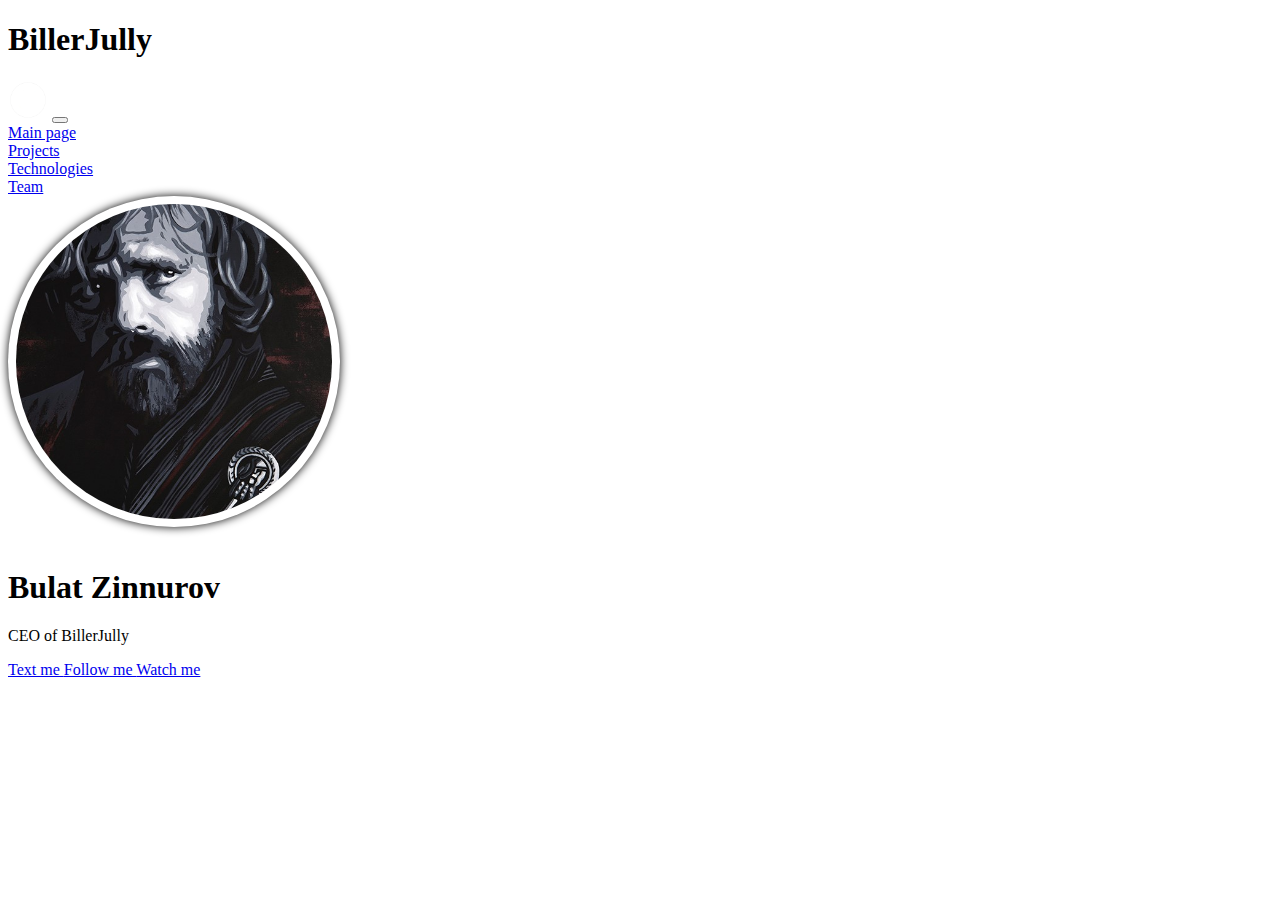
<file: index.html>
<!DOCTYPE html>
<html lang="en, ru">
  <head>
    <meta charset="UTF-8" />
    <!-- CSS only -->
    <link
      href="https://cdn.jsdelivr.net/npm/bootstrap@5.2.0/dist/css/bootstrap.min.css"
      rel="stylesheet"
      integrity="sha384-gH2yIJqKdNHPEq0n4Mqa/HGKIhSkIHeL5AyhkYV8i59U5AR6csBvApHHNl/vI1Bx"
      crossorigin="anonymous"
    />
    <meta name="viewport" content="width=device-width, initial-scale=1.0" />
    <title>BillerJully`s WebSite</title>
    <script
      src="https://cdn.jsdelivr.net/npm/bootstrap@5.2.0/dist/js/bootstrap.bundle.min.js"
      integrity="sha384-A3rJD856KowSb7dwlZdYEkO39Gagi7vIsF0jrRAoQmDKKtQBHUuLZ9AsSv4jD4Xa"
      crossorigin="anonymous"
    ></script>
    <style>
      .rounded-img {
        width: 25%;
        border-radius: 50%;
        padding: 0.5em;
        box-shadow: 0 0 10px;
        margin-bottom: 1em;
      }
      .txt-name {
        width: 40%;
      }
      .txt-img {
        width: 100%;
        height: 50%;
      }
      .row.heading h2 {
        color: #fff;
        font-size: 52.52px;
        line-height: 95px;
        font-weight: 400;
        text-align: center;
        margin: 0 0 40px;
        padding-bottom: 20px;
        text-transform: uppercase;
      }
      ul {
        margin: 0;
        padding: 0;
        list-style: none;
      }
      .heading.heading-icon {
        display: block;
      }
      .padding-lg {
        display: block;
        padding-top: 60px;
        padding-bottom: 60px;
      }
      .practice-area.padding-lg {
        padding-bottom: 55px;
        padding-top: 55px;
      }
      .practice-area .inner {
        border: 1px solid #999999;
        text-align: center;
        margin-bottom: 28px;
        padding: 40px 25px;
      }
      .our-webcoderskull .cnt-block:hover {
        box-shadow: 0px 0px 10px rgba(0, 0, 0, 0.3);
        border: 0;
      }
      .practice-area .inner h3 {
        color: #3c3c3c;
        font-size: 24px;
        font-weight: 500;
        font-family: "Poppins", sans-serif;
        padding: 10px 0;
      }
      .practice-area .inner p {
        font-size: 14px;
        line-height: 22px;
        font-weight: 400;
      }
      .practice-area .inner img {
        display: inline-block;
      }

      .our-webcoderskull .cnt-block {
        float: left;
        width: 100%;
        background: #fff;
        padding: 30px 20px;
        text-align: center;
        border: 2px solid #d5d5d5;
        margin: 0 0 28px;
      }
      .our-webcoderskull .cnt-block figure {
        width: 148px;
        height: 148px;
        border-radius: 100%;
        display: inline-block;
        margin-bottom: 15px;
      }
      .our-webcoderskull .cnt-block img {
        width: 148px;
        height: 148px;
        border-radius: 100%;
      }
      .our-webcoderskull .cnt-block h3 {
        color: #2a2a2a;
        font-size: 20px;
        font-weight: 500;
        padding: 6px 0;
        text-transform: uppercase;
      }
      .our-webcoderskull .cnt-block h3 a {
        text-decoration: none;
        color: #2a2a2a;
      }
      .our-webcoderskull .cnt-block h3 a:hover {
        color: #337ab7;
      }
      .our-webcoderskull .cnt-block p {
        color: #2a2a2a;
        font-size: 13px;
        line-height: 20px;
        font-weight: 400;
      }
      .our-webcoderskull .cnt-block .follow-us {
        margin: 20px 0 0;
      }
      .our-webcoderskull .cnt-block .follow-us li {
        display: inline-block;
        width: auto;
        margin: 0 5px;
      }
      .our-webcoderskull .cnt-block .follow-us li .fa {
        font-size: 24px;
        color: #767676;
      }
      .our-webcoderskull .cnt-block .follow-us li .fa:hover {
        color: #025a8e;
      }
    </style>
  </head>
  <body>
    <div class="name my-3"><h1>BillerJully</h1></div>
    <nav class="navbar navbar-expand-lg navbar-dark bg-dark">
      <div class="container-fluid">
        <a class="navbar-brand p-0" href="index.html">
          <img src="src/logo.png" alt="logo" width="40"
        /></a>
        <button
          class="navbar-toggler"
          type="button"
          data-bs-toggle="collapse"
          data-bs-target="#navbarNav"
          aria-controls="navbarNav"
          aria-expanded="false"
          aria-label="Toggle navigation"
        >
          <span class="navbar-toggler-icon"></span>
        </button>
        <div class="collapse navbar-collapse" id="navbarNav">
          <ul class="navbar-nav">
            <li class="nav-item">
              <a class="nav-link active" aria-current="page" href="#"
                >Main page</a
              >
            </li>
            <li class="nav-item">
              <a class="nav-link" href="projects.html">Projects</a>
            </li>
            <li class="nav-item">
              <a class="nav-link" href="tech.html">Technologies</a>
            </li>
            <li class="nav-item">
              <a class="nav-link" href="team.html">Team</a>
            </li>
          </ul>
        </div>
      </div>
    </nav>
    <div class="container text-center">
      <!--  -->
      <div class="row col-lg-6 my-5">
        <div><img class="rounded-img" src="src/inc.jpg" alt="ERROR!" /></div>
        <h1>Bulat Zinnurov</h1>
        <div class="space"><link rel="stylesheet" href="" /></div>
        <p class="'txt-img lead text-muted my-3">CEO of BillerJully</p>
        <div class="button">
          <a
            href="https://t.me/woilvliow"
            target="_blank"
            class="btn btn-primary"
          >
            Text me
          </a>
          <a
            href="https://instagram.com/woilvliow"
            target="_blank"
            class="btn btn-primary"
          >
            Follow me
          </a>
          <a href="https://youtube.com" target="_blank" class="btn btn-primary">
            Watch me
          </a>
        </div>
      </div>
    </div>
  </body>
</html>
</file>
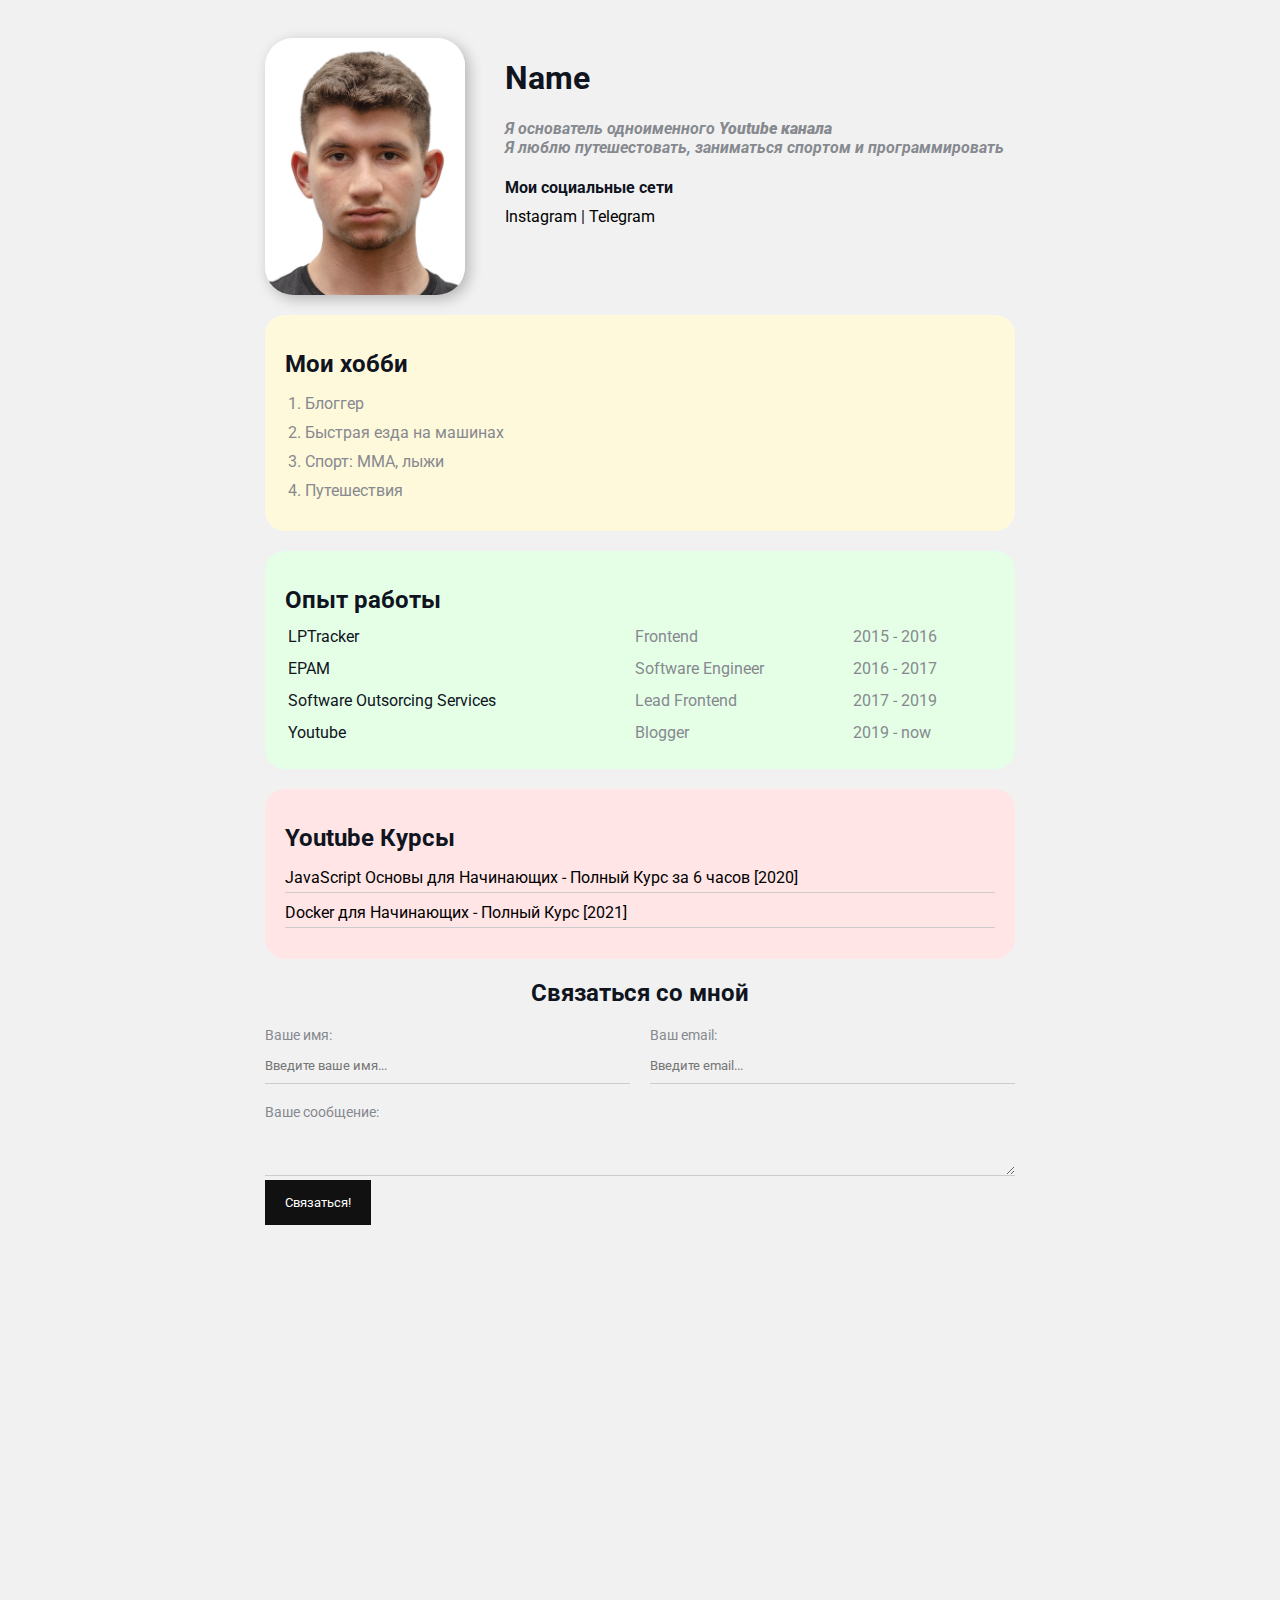
<file: page.html>
<!DOCTYPE html>
<html>
  <head>
    <meta charset="UTF-8" />
    <title>Vladilen CV</title>
    <link href="page.css" rel="stylesheet" />
  </head>
  <body>
    <div class="container">
      <div class="info">
        <img src="src/avatar.jpg" alt="тут моя фотка" class="avatar" />

        <div class="info-text">
          <h1>Name</h1>
          <p>Я основатель одноименного <strong>Youtube канала</strong></p>
          <p>Я люблю путешестовать, заниматься спортом и программировать</p>

          <h4>Мои социальные сети</h4>

          <a href="https://instagram.com/vladilen.minin" target="_blank"
            >Instagram</a
          >
          |
          <a target="_blank" href="https://t.me/js_by_vladilen">Telegram</a>
        </div>
      </div>

      <div class="card bg-yellow">
        <h2>Мои хобби</h2>
        <ol class="list">
          <li>Блоггер</li>
          <li>Быстрая езда на машинах</li>
          <li>Спорт: ММА, лыжи</li>
          <li>Путешествия</li>
        </ol>
      </div>

      <div class="card bg-green">
        <h2>Опыт работы</h2>
        <table class="table">
          <tr>
            <td>LPTracker</td>
            <td>Frontend</td>
            <td>2015 - 2016</td>
          </tr>
          <tr>
            <td>EPAM</td>
            <td>Software Engineer</td>
            <td>2016 - 2017</td>
          </tr>
          <tr>
            <td>Software Outsorcing Services</td>
            <td>Lead Frontend</td>
            <td>2017 - 2019</td>
          </tr>
          <tr>
            <td>Youtube</td>
            <td>Blogger</td>
            <td>2019 - now</td>
          </tr>
        </table>
      </div>

      <div class="card bg-red">
        <h2>Youtube Курсы</h2>
        <ul class="link-list">
          <li>
            <a href="https://www.youtube.com/watch?v=Bluxbh9CaQ0"
              >JavaScript Основы для Начинающих - Полный Курс за 6 часов
              [2020]</a
            >
          </li>
          <li>
            <a href="https://www.youtube.com/watch?v=n9uCgUzfeRQ"
              >Docker для Начинающих - Полный Курс [2021]</a
            >
          </li>
        </ul>
      </div>

      <div class="contact">
        <h2>Связаться со мной</h2>

        <form action="/">
          <div class="row">
            <div class="form-group">
              <label for="name">Ваше имя:</label>
              <input type="text" id="name" placeholder="Введите ваше имя..." />
            </div>

            <div class="form-group">
              <label for="email">Ваш email:</label>
              <input type="email" id="email" placeholder="Введите email..." />
            </div>
          </div>

          <div class="form-group">
            <label for="text">Вашe сообщение:</label>

            <textarea id="text" rows="2" cols="15"></textarea>
          </div>

          <input class="btn" type="submit" value="Связаться!" />
        </form>
      </div>

      <div class="position">
        <div class="box"></div>
      </div>
    </div>

    <div style="margin-bottom: 500px"></div>
  </body>
</html>
</file>
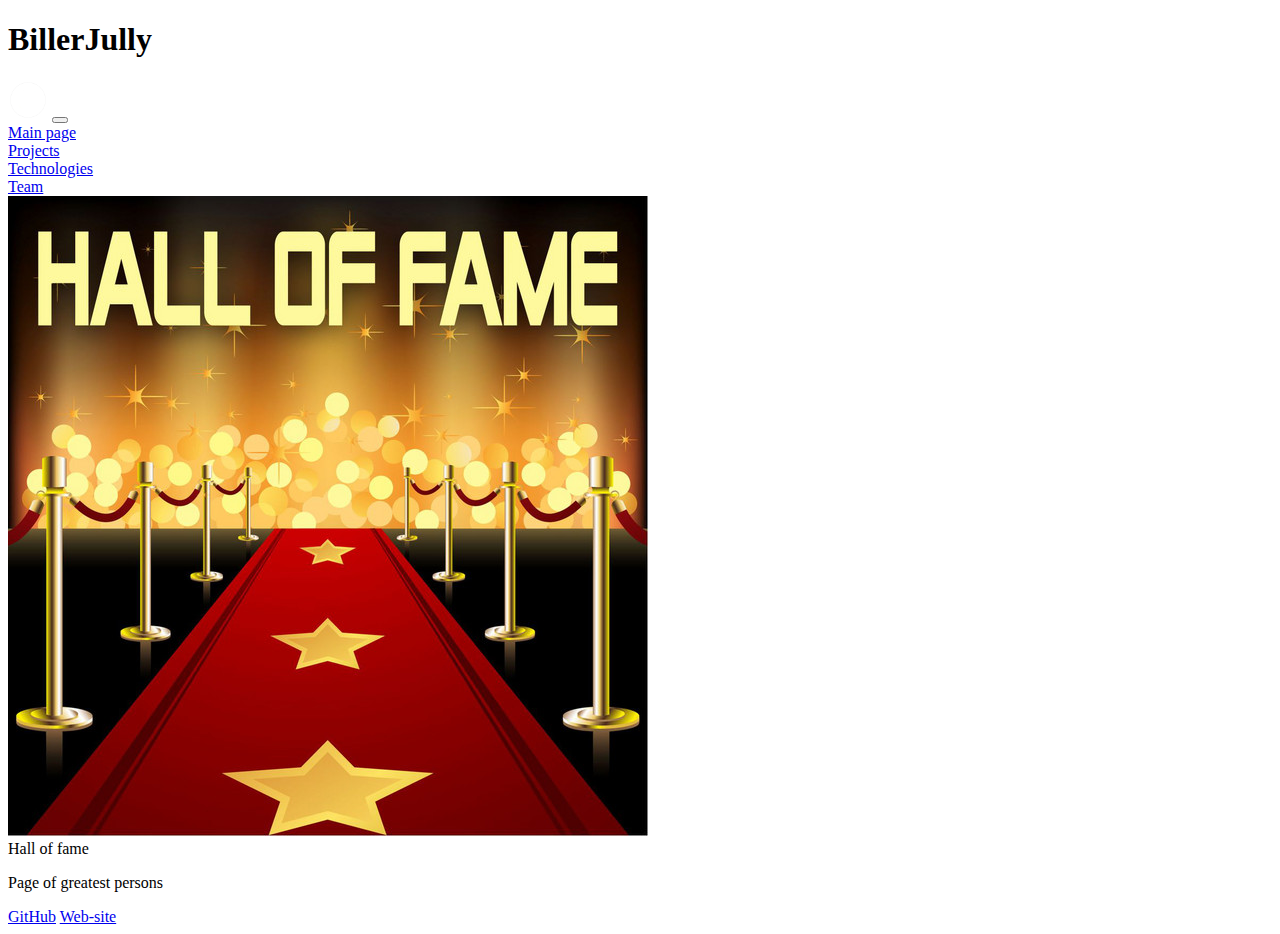
<file: projects.html>
<!DOCTYPE html>
<html lang="en, ru">
  <head>
    <meta charset="UTF-8" />
    <!-- CSS only -->
    <link
      href="https://cdn.jsdelivr.net/npm/bootstrap@5.2.0/dist/css/bootstrap.min.css"
      rel="stylesheet"
      integrity="sha384-gH2yIJqKdNHPEq0n4Mqa/HGKIhSkIHeL5AyhkYV8i59U5AR6csBvApHHNl/vI1Bx"
      crossorigin="anonymous"
    />
    <meta name="viewport" content="width=device-width, initial-scale=1.0" />
    <title>BillerJully`s projects</title>
    <script
      src="https://cdn.jsdelivr.net/npm/bootstrap@5.2.0/dist/js/bootstrap.bundle.min.js"
      integrity="sha384-A3rJD856KowSb7dwlZdYEkO39Gagi7vIsF0jrRAoQmDKKtQBHUuLZ9AsSv4jD4Xa"
      crossorigin="anonymous"
    ></script>
    <style>
          .rounded-img {
        width: 25%;
        border-radius: 50%;
        padding: 0.5em;
        box-shadow: 0 0 10px;
        margin-bottom: 1em;
      }
      .txt-name {
        width: 40%;
      }
      .txt-img {
        width: 100%;
        height: 50%;
      }
      .row.heading h2 {
    color: #fff;
    font-size: 52.52px;
    line-height: 95px;
    font-weight: 400;
    text-align: center;
    margin: 0 0 40px;
    padding-bottom: 20px;
    text-transform: uppercase;
}
ul{
  margin:0;
  padding:0;
  list-style:none;
}
.heading.heading-icon {
    display: block;
}
.padding-lg {
	display: block;
	padding-top: 60px;
	padding-bottom: 60px;
}
.practice-area.padding-lg {
    padding-bottom: 55px;
    padding-top: 55px;
}
.practice-area .inner{ 
     border:1px solid #999999; 
	 text-align:center; 
	 margin-bottom:28px; 
	 padding:40px 25px;
}
.our-webcoderskull .cnt-block:hover {
    box-shadow: 0px 0px 10px rgba(0,0,0,0.3);
    border: 0;
}
.practice-area .inner h3{ 
    color:#3c3c3c; 
	font-size:24px; 
	font-weight:500;
	font-family: 'Poppins', sans-serif;
	padding: 10px 0;
}
.practice-area .inner p{ 
    font-size:14px; 
	line-height:22px; 
	font-weight:400;
}
.practice-area .inner img{
	display:inline-block;
}



.our-webcoderskull .cnt-block{ 
   float:left; 
   width:100%; 
   background:#fff; 
   padding:30px 20px; 
   text-align:center; 
   border:2px solid #d5d5d5;
   margin: 0 0 28px;
}
.our-webcoderskull .cnt-block figure{
   width:148px; 
   height:148px; 
   border-radius:100%; 
   display:inline-block;
   margin-bottom: 15px;
}
.our-webcoderskull .cnt-block img{ 
   width:148px; 
   height:148px; 
   border-radius:100%; 
}
.our-webcoderskull .cnt-block h3{ 
   color:#2a2a2a; 
   font-size:20px; 
   font-weight:500; 
   padding:6px 0;
   text-transform:uppercase;
}
.our-webcoderskull .cnt-block h3 a{
  text-decoration:none;
	color:#2a2a2a;
}
.our-webcoderskull .cnt-block h3 a:hover{
	color:#337ab7;
}
.our-webcoderskull .cnt-block p{ 
   color:#2a2a2a; 
   font-size:13px; 
   line-height:20px; 
   font-weight:400;
}
.our-webcoderskull .cnt-block .follow-us{
	margin:20px 0 0;
}
.our-webcoderskull .cnt-block .follow-us li{ 
    display:inline-block; 
	width:auto; 
	margin:0 5px;
}
.our-webcoderskull .cnt-block .follow-us li .fa{ 
   font-size:24px; 
   color:#767676;
}
.our-webcoderskull .cnt-block .follow-us li .fa:hover{ 
   color:#025a8e;
}
    </style>
  </head>
  <body>
    <div class="name my-3"><h1>BillerJully</h1></div>
    <nav class="navbar navbar-expand-lg navbar-dark bg-dark">
      <div class="container-fluid">
        <a class="navbar-brand p-0" href="/">
          <img src="src/logo.png" alt="logo" width="40"
        /></a>
        <button
          class="navbar-toggler"
          type="button"
          data-bs-toggle="collapse"
          data-bs-target="#navbarNav"
          aria-controls="navbarNav"
          aria-expanded="false"
          aria-label="Toggle navigation"
        >
          <span class="navbar-toggler-icon"></span>
        </button>
        <div class="collapse navbar-collapse" id="navbarNav">
          <ul class="navbar-nav">
            <li class="nav-item">
              <a class="nav-link " aria-current="page" href="index.html"
                >Main page</a
              >
            </li>
            <li class="nav-item">
              <a class="nav-link active" href="#">Projects</a>
            </li>
            <li class="nav-item">
                <a class="nav-link " href="tech.html">Technologies</a>
              </li>
              <li class="nav-item">
                <a class="nav-link " href="team.html">Team</a>
              </li>
          </ul>
        </div>
      </div>
    </nav>
    <div class="container text-center">

      <div class="container text-center my-5">
        <div class="row row-cols-1 row-cols-md-2 row-cols-lg-3 g-5">
      <div class="card" style="width: 18rem;">
        <div class="card-body">
          <img src="src/hof.jfif" class="card-img-top" alt="Pic of HoF/>
          <h5 class="card-title">Hall of fame</h5>
          <p class="card-text">Page of greatest persons</p>
          <a href="https://github.com/BillerJully/HallOfFame" class="card-link" target="_blank">GitHub</a>
          <a href="https://billerjully.github.io/HallOfFame/" class="card-link" target="_blank">Web-site</a>
        </div>
      </div>
      </div>
      </div>
      
      
      </div>
    </div>
  </body>
</html>
</file>
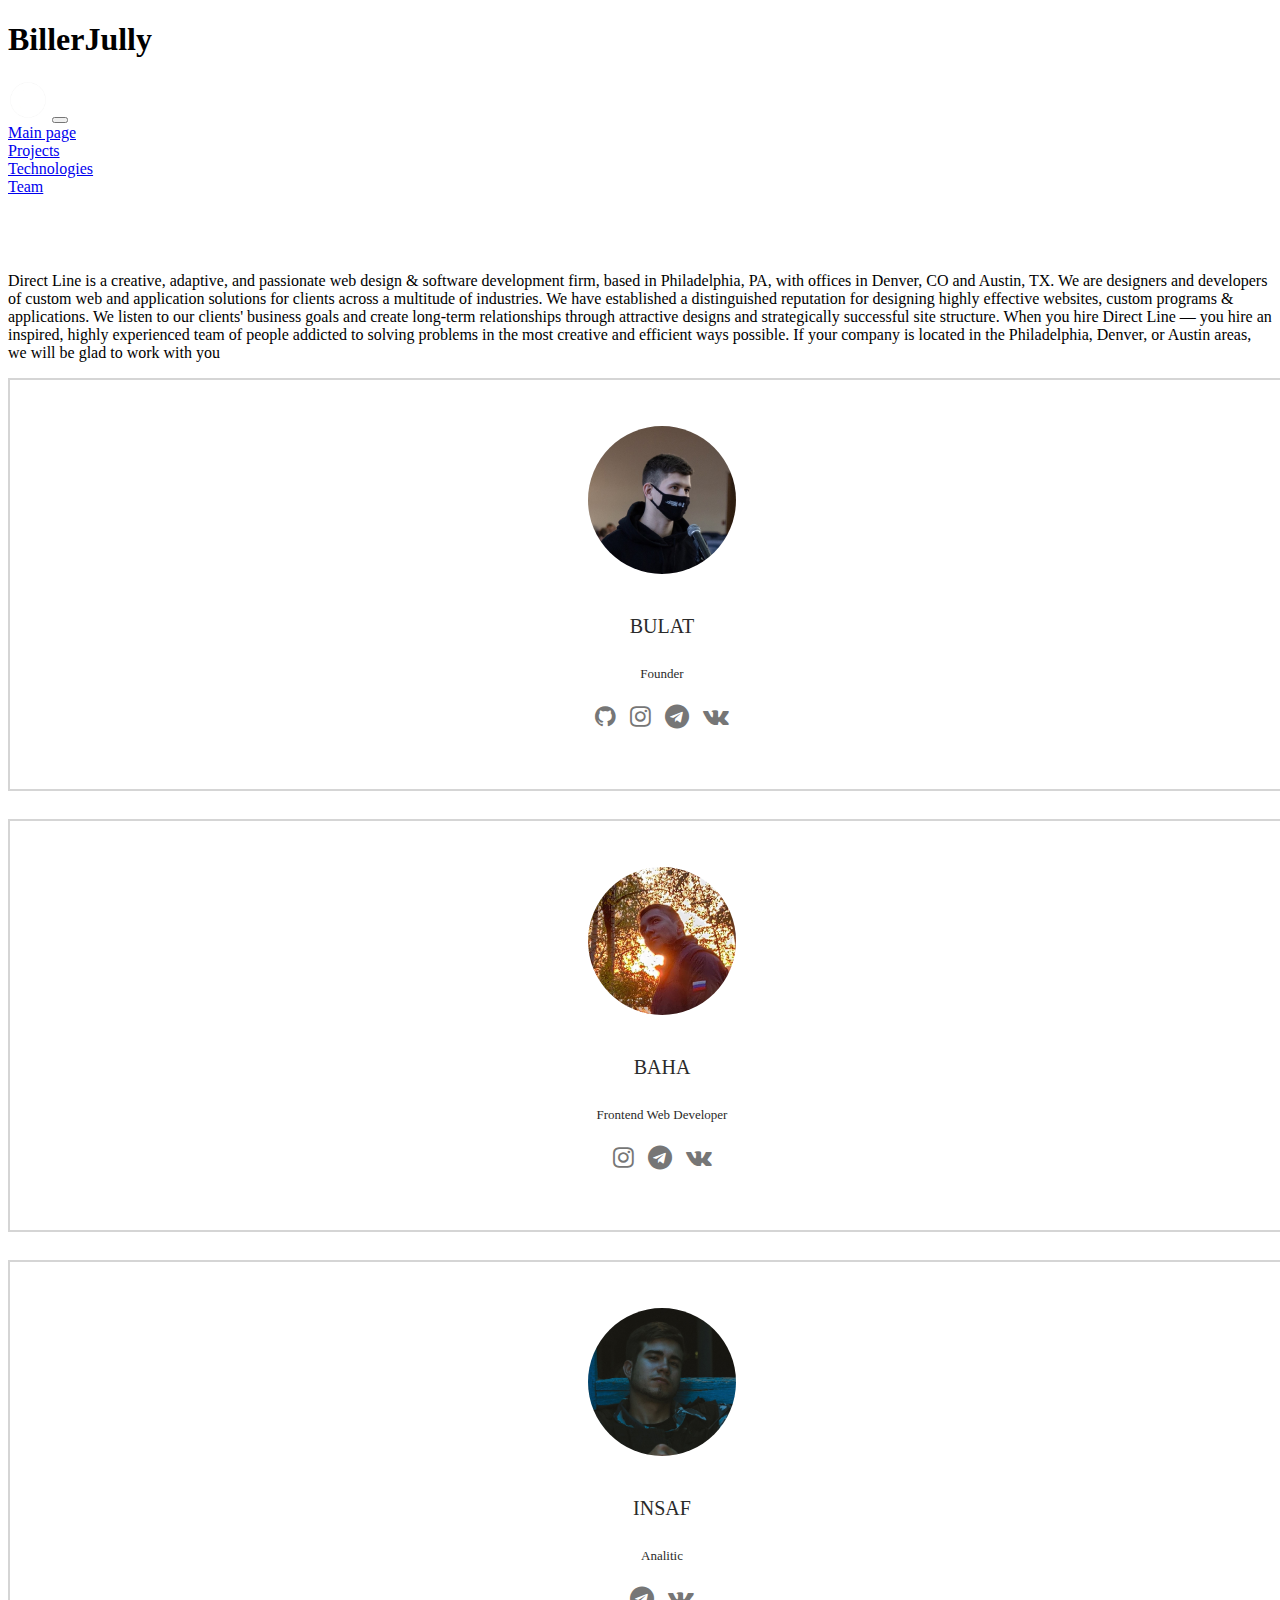
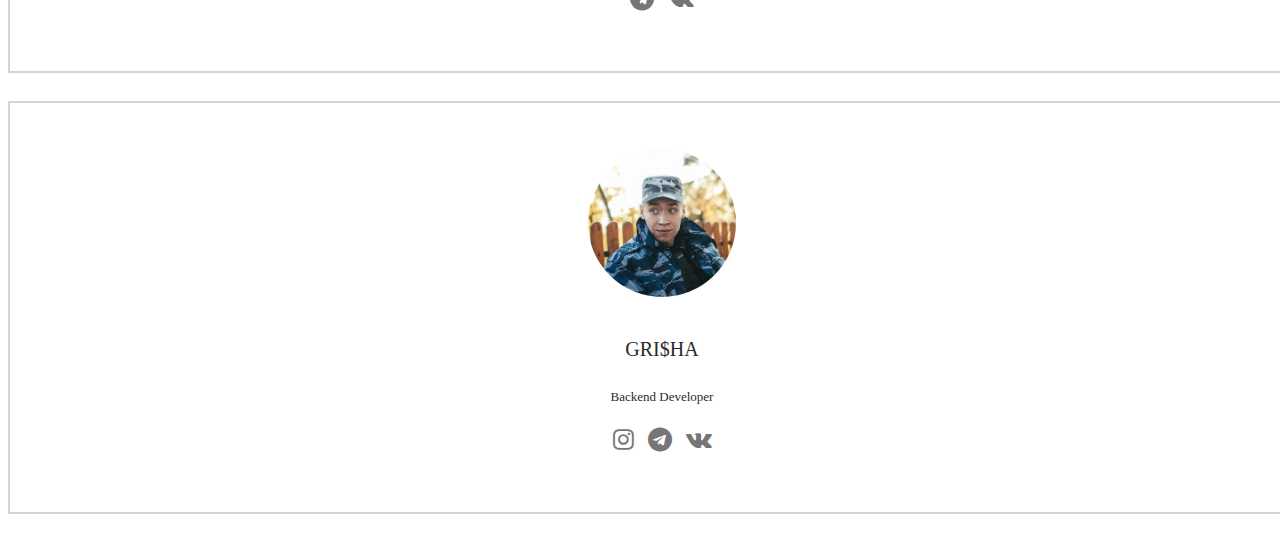
<file: team.html>
<!DOCTYPE html>
<html lang="en, ru">
  <head>
    <meta charset="UTF-8" />
    <!-- CSS only -->
    <link
      href="https://cdn.jsdelivr.net/npm/bootstrap@5.2.0/dist/css/bootstrap.min.css"
      rel="stylesheet"
      integrity="sha384-gH2yIJqKdNHPEq0n4Mqa/HGKIhSkIHeL5AyhkYV8i59U5AR6csBvApHHNl/vI1Bx"
      crossorigin="anonymous"
    />
    <meta name="viewport" content="width=device-width, initial-scale=1.0" />
    <title>BillerJully`s team</title>
    <script
      src="https://cdn.jsdelivr.net/npm/bootstrap@5.2.0/dist/js/bootstrap.bundle.min.js"
      integrity="sha384-A3rJD856KowSb7dwlZdYEkO39Gagi7vIsF0jrRAoQmDKKtQBHUuLZ9AsSv4jD4Xa"
      crossorigin="anonymous"
    ></script>
    <style>
      .rounded-img {
        width: 25%;
        border-radius: 50%;
        padding: 0.5em;
        box-shadow: 0 0 10px;
        margin-bottom: 1em;
      }
      .txt-name {
        width: 40%;
      }
      .txt-img {
        width: 100%;
        height: 50%;
      }
      .row.heading h2 {
    color: #fff;
    font-size: 52.52px;
    line-height: 95px;
    font-weight: 400;
    text-align: center;
    margin: 0 0 40px;
    padding-bottom: 20px;
    text-transform: uppercase;
}
ul{
  margin:0;
  padding:0;
  list-style:none;
}
.heading.heading-icon {
    display: block;
}
.padding-lg {
	display: block;
	padding-top: 60px;
	padding-bottom: 60px;
}
.practice-area.padding-lg {
    padding-bottom: 55px;
    padding-top: 55px;
}
.practice-area .inner{ 
     border:1px solid #999999; 
	 text-align:center; 
	 margin-bottom:28px; 
	 padding:40px 25px;
}
.our-webcoderskull .cnt-block:hover {
    box-shadow: 0px 0px 10px rgba(0,0,0,0.3);
    border: 0;
}
.practice-area .inner h3{ 
    color:#3c3c3c; 
	font-size:24px; 
	font-weight:500;
	font-family: 'Poppins', sans-serif;
	padding: 10px 0;
}
.practice-area .inner p{ 
    font-size:14px; 
	line-height:22px; 
	font-weight:400;
}
.practice-area .inner img{
	display:inline-block;
}



.our-webcoderskull .cnt-block{ 
   float:left; 
   width:100%; 
   background:#fff; 
   padding:30px 20px; 
   text-align:center; 
   border:2px solid #d5d5d5;
   margin: 0 0 28px;
}
.our-webcoderskull .cnt-block figure{
   width:148px; 
   height:148px; 
   border-radius:100%; 
   display:inline-block;
   margin-bottom: 15px;
}
.our-webcoderskull .cnt-block img{ 
   width:148px; 
   height:148px; 
   border-radius:100%; 
}
.our-webcoderskull .cnt-block h3{ 
   color:#2a2a2a; 
   font-size:20px; 
   font-weight:500; 
   padding:6px 0;
   text-transform:uppercase;
}
.our-webcoderskull .cnt-block h3 a{
  text-decoration:none;
	color:#2a2a2a;
}
.our-webcoderskull .cnt-block h3 a:hover{
	color:#337ab7;
}
.our-webcoderskull .cnt-block p{ 
   color:#2a2a2a; 
   font-size:13px; 
   line-height:20px; 
   font-weight:400;
}
.our-webcoderskull .cnt-block .follow-us{
	margin:20px 0 0;
}
.our-webcoderskull .cnt-block .follow-us li{ 
    display:inline-block; 
	width:auto; 
	margin:0 5px;
}
.our-webcoderskull .cnt-block .follow-us li .fa{ 
   font-size:24px; 
   color:#767676;
}
.our-webcoderskull .cnt-block .follow-us li .fa:hover{ 
   color:#025a8e;
}
    </style>
  </head>
  <body>
    <div class="name my-3"><h1>BillerJully</h1></div>
    <nav class="navbar navbar-expand-lg navbar-dark bg-dark">
      <div class="container-fluid">
        <a class="navbar-brand p-0" href="/">
          <img src="src/logo.png" alt="logo" width="40"
        /></a>
        <button
          class="navbar-toggler"
          type="button"
          data-bs-toggle="collapse"
          data-bs-target="#navbarNav"
          aria-controls="navbarNav"
          aria-expanded="false"
          aria-label="Toggle navigation"
        >
          <span class="navbar-toggler-icon"></span>
        </button>
        <div class="collapse navbar-collapse" id="navbarNav">
          <ul class="navbar-nav">
            <li class="nav-item">
              <a class="nav-link " aria-current="page" href="index.html"
                >Main page</a>
            </li>
            <li class="nav-item">
              <a class="nav-link " href="projects.html">Projects</a>
            </li>
            <li class="nav-item">
                <a class="nav-link " href="tech.html">Technologies</a>
              </li>
              <li class="nav-item">
                <a class="nav-link active" href="#">Team</a>
              </li>
          </ul>
        </div>
      </div>
    </nav>
    <div class="container text-center">
      

<!------ Include the above in your HEAD tag ---------->

<link rel="stylesheet" href="https://stackpath.bootstrapcdn.com/font-awesome/4.7.0/css/font-awesome.min.css">

<section class="our-webcoderskull padding-lg">
  <div class="container">
    <div class="row heading heading-icon">
        <p>Direct Line is a creative, adaptive, and passionate web design & software development firm, based in Philadelphia, PA, with offices in Denver, CO and Austin, TX. We are designers and developers of custom web and application solutions for clients across a multitude of industries.

          We have established a distinguished reputation for designing highly effective websites, custom programs & applications. We listen to our clients' business goals and create long-term relationships through attractive designs and strategically successful site structure.
          
          When you hire Direct Line — you hire an inspired, highly experienced team of people addicted to solving problems in the most creative and efficient ways possible. If your company is located in the Philadelphia, Denver, or Austin areas, we will be glad to work with you</p>
    </div>
    <ul class="row">
      <li class="col-12 col-md-6 col-lg-3">
          <div class="cnt-block equal-hight" style="height: 349px;">
            <figure><img src="src/bulat.jpg" class="img-responsive" alt=""></figure>
            <h3><a href="http://www.webcoderskull.com/">Bulat</a></h3>
            <p>Founder</p>
            <ul class="follow-us clearfix">
            
              <li><a href="https://github.com/BillerJully" target="_blank"><i class="fa fa-github" aria-hidden="true"></i></a></li>
              <li><a href="https://instagram.com/woilvliow" target="_blank"><i class="fa fa-instagram" aria-hidden="true"></i></a></li>
              <li><a href="https://t.me/woilvliow" target="_blank"><i class="fa fa-telegram " aria-hidden="true"></i></a></li>
              <li><a href="https://vk.com/woilvliow" target="_blank"><i class="fa fa-vk" aria-hidden="true"></i></a></li>
            </ul>
          </div>
      </li>
      <li class="col-12 col-md-6 col-lg-3">
          <div class="cnt-block equal-hight" style="height: 349px;">
            <figure><img src="src/baha.jpg" class="img-responsive" alt=""></figure>
            <h3><a href="#">Baha</a></h3>
            <p>Frontend Web Developer</p>
            <ul class="follow-us clearfix">
              <li><a href="https://instagram.com/bigsoul121" target="_blank"><i class="fa fa-instagram" aria-hidden="true"></i></a></li>
              <li><a href="https://t.me/upair_27" target="_blank"><i class="fa fa-telegram" aria-hidden="true"></i></a></li>
              <li><a href="https://vk.com/baha05" target="_blank"><i class="fa fa-vk" aria-hidden="true"></i></a></li>
            </ul>
          </div>
      </li>
      <li class="col-12 col-md-6 col-lg-3">
          <div class="cnt-block equal-hight" style="height: 349px;">
            <figure><img src="src/insaf.jpg" class="img-responsive" alt=""></figure>
            <h3><a href="http://www.webcoderskull.com/">Insaf</a></h3>
            <p>Analitic</p>
            <ul class="follow-us clearfix">
              <!-- <li><a href="#"><i class="fa fa-" aria-hidden="true"></i></a></li> -->
              <li><a href="https://t.me/ForeverYoung_IwannaBe" target="_blank"><i class="fa fa-telegram" aria-hidden="true"></i></a></li>
              <li><a href="https://vk.com/becpechniy_angel" target="_blank"><i class="fa fa-vk" aria-hidden="true"></i></a></li>
            </ul>
          </div>
       </li>
      <li class="col-12 col-md-6 col-lg-3">
          <div class="cnt-block equal-hight" style="height: 349px;">
            <figure><img src="src/fobos.jpg" class="img-responsive" alt=""></figure>
            <h3><a href="http://www.webcoderskull.com/">Gri$ha</a></h3>
            <p>Backend Developer</p>
            <ul class="follow-us clearfix">
              <li><a href="https://instagram.com/gree_khun" target="_blank"><i class="fa fa-instagram" aria-hidden="true"></i></a></li>
              <li><a href="https://t.me/gra116" target="_blank"><i class="fa fa-telegram" aria-hidden="true"></i></a></li>
              <li><a href="https://vk.com/fobaz" target="_blank"><i class="fa fa-vk" aria-hidden="true"></i></a></li>
            </ul>
          </div>
      </li>
    </ul>
  </div>
</section>
    </div>
      
      
      
    </div>
  </body>
</html>
</file>
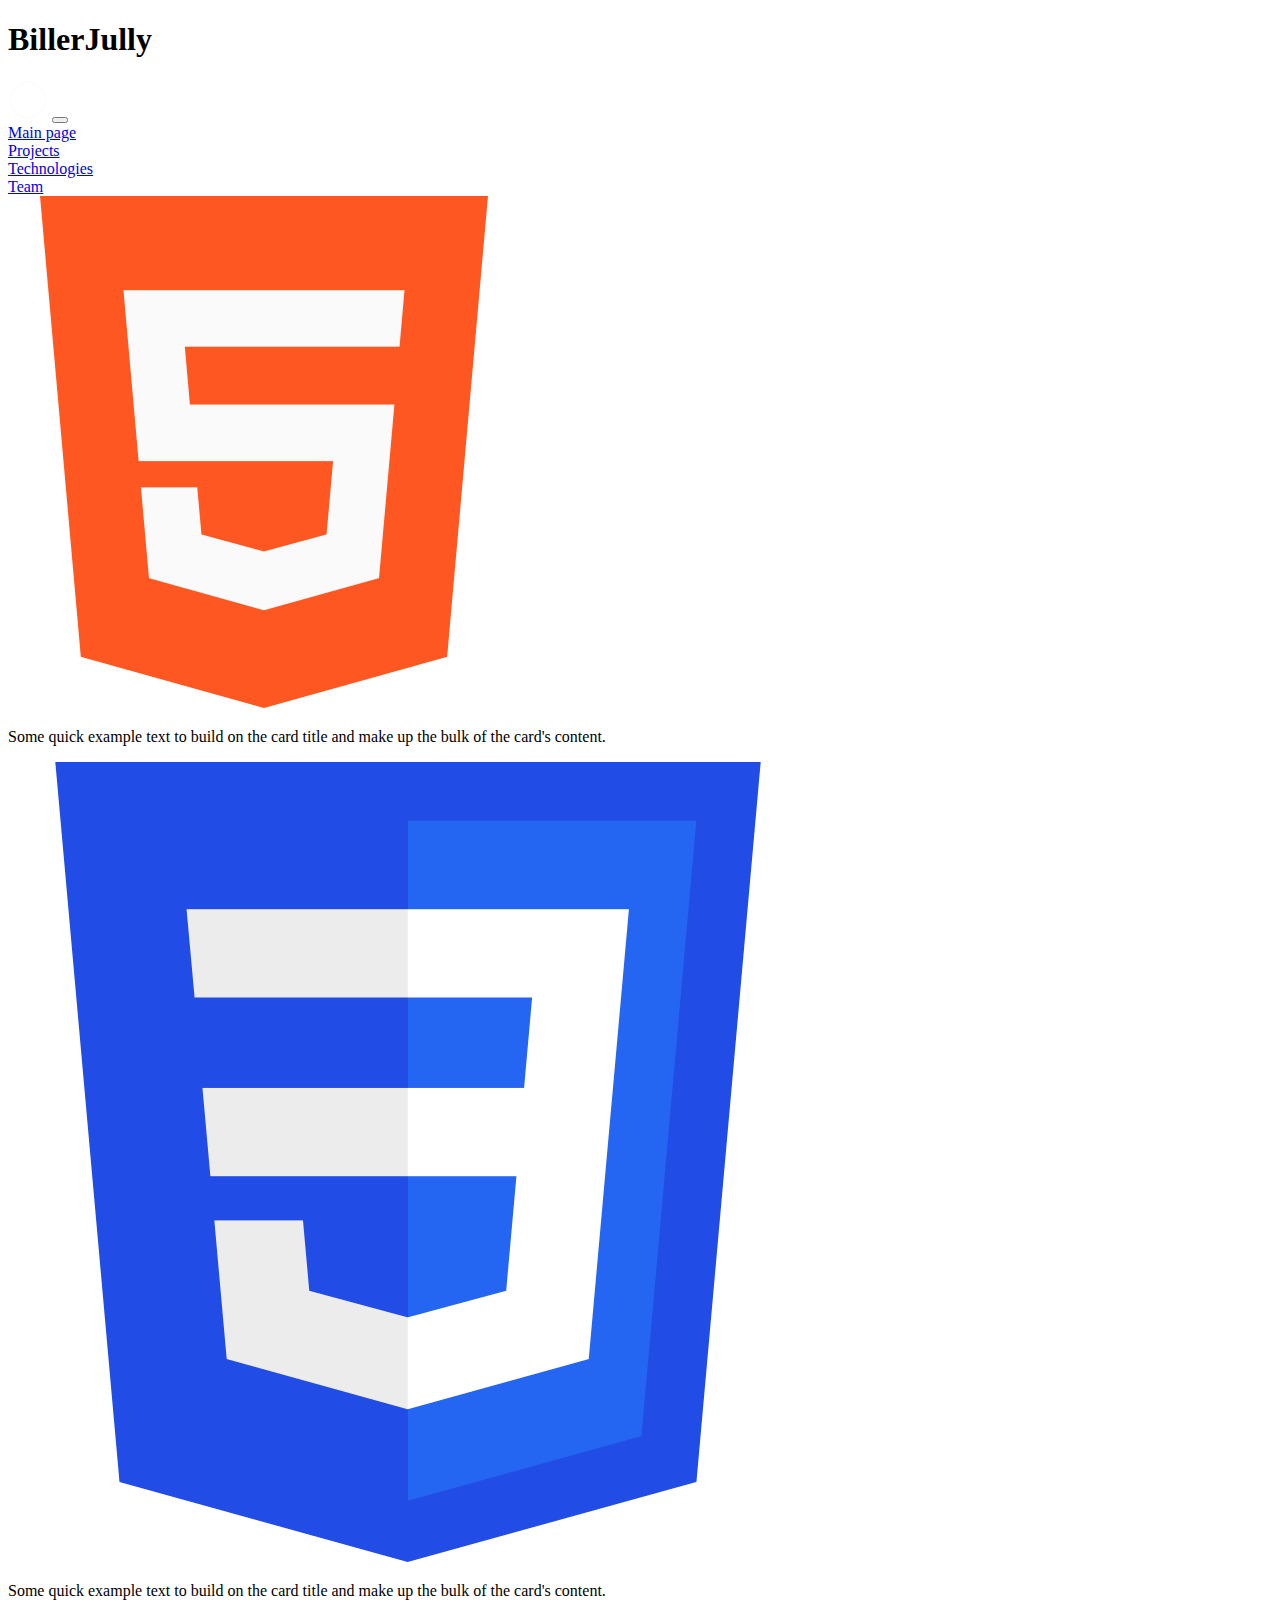
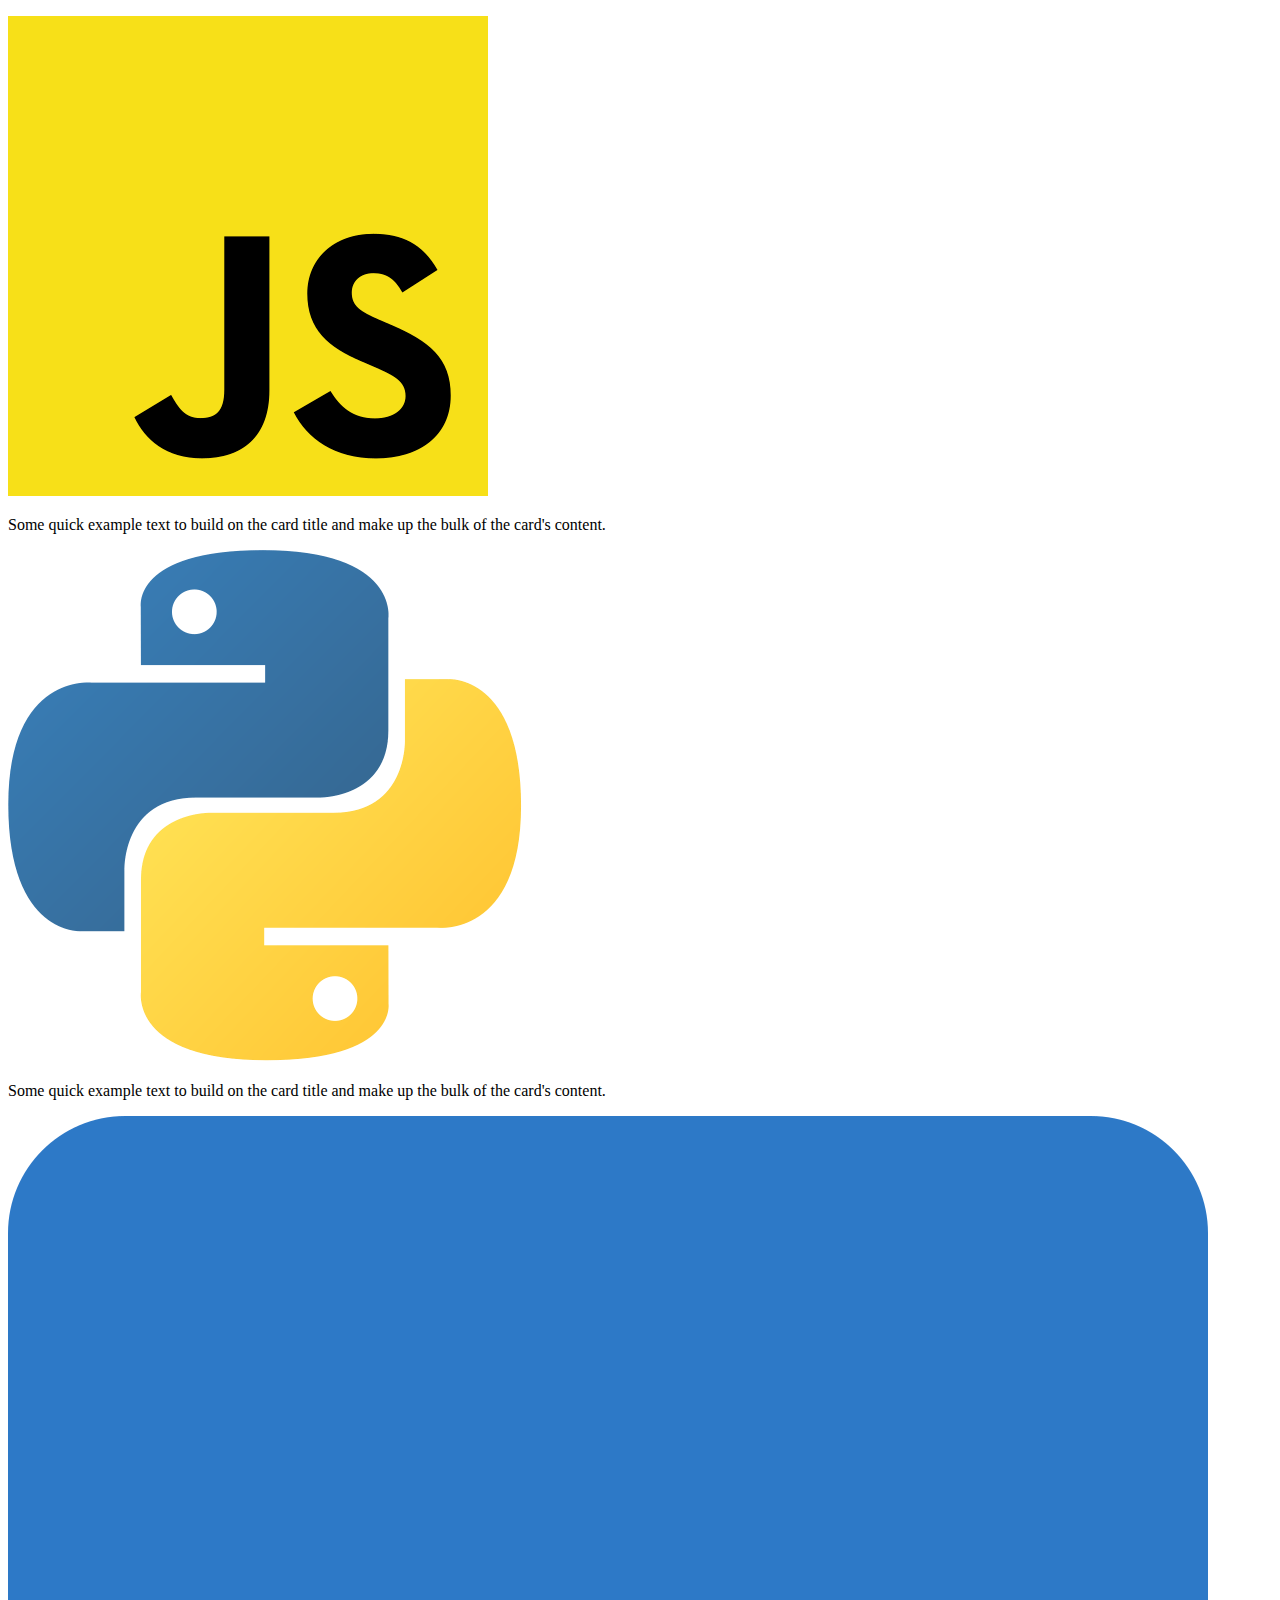
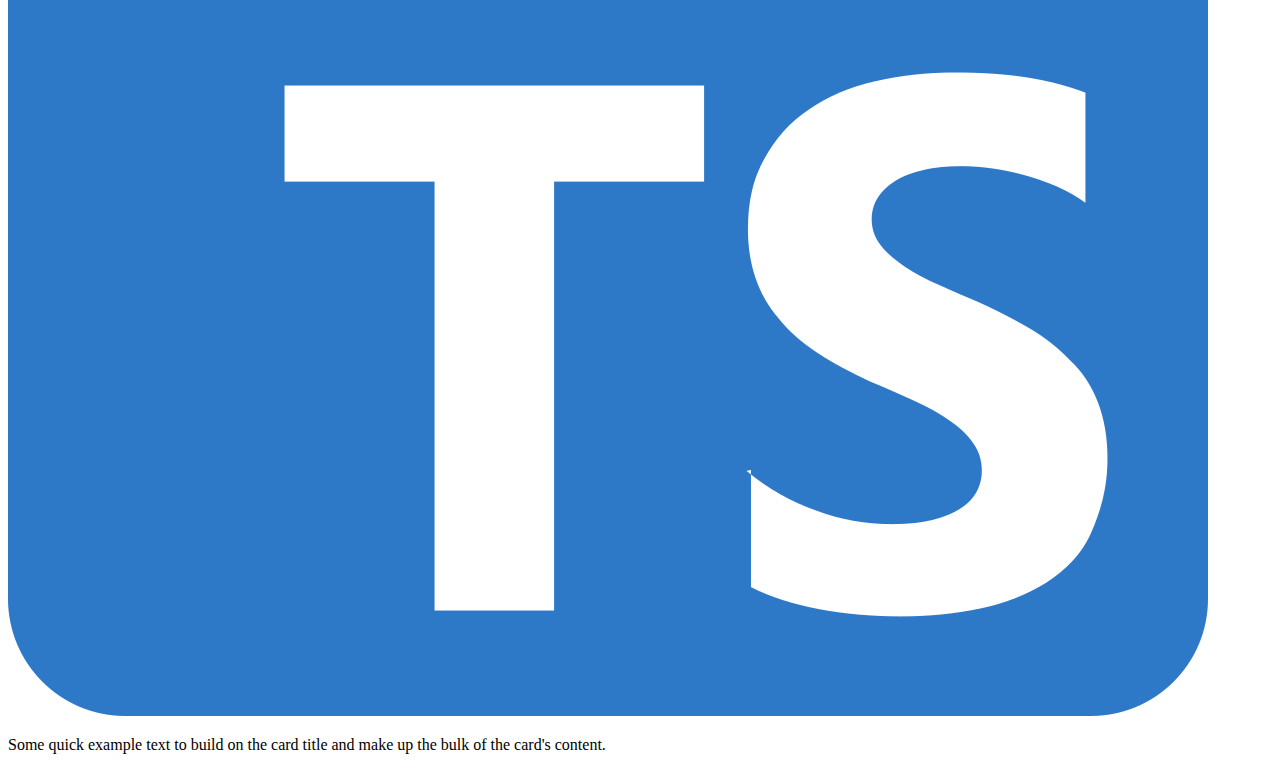
<file: tech.html>
<!DOCTYPE html>
<html lang="en, ru">
  <head>
    <meta charset="UTF-8" />
    <!-- CSS only -->
    <link
      href="https://cdn.jsdelivr.net/npm/bootstrap@5.2.0/dist/css/bootstrap.min.css"
      rel="stylesheet"
      integrity="sha384-gH2yIJqKdNHPEq0n4Mqa/HGKIhSkIHeL5AyhkYV8i59U5AR6csBvApHHNl/vI1Bx"
      crossorigin="anonymous"
    />
    <meta name="viewport" content="width=device-width, initial-scale=1.0" />
    <title>BillerJully`s tech</title>
    <script
      src="https://cdn.jsdelivr.net/npm/bootstrap@5.2.0/dist/js/bootstrap.bundle.min.js"
      integrity="sha384-A3rJD856KowSb7dwlZdYEkO39Gagi7vIsF0jrRAoQmDKKtQBHUuLZ9AsSv4jD4Xa"
      crossorigin="anonymous"
    ></script>
    <style>
               .rounded-img {
              width: 25%;
              border-radius: 50%;
              padding: 0.5em;
              box-shadow: 0 0 10px;
              margin-bottom: 1em;
            }
            .txt-name {
              width: 40%;
            }
            .txt-img {
              width: 100%;
              height: 50%;
            }
            .row.heading h2 {
          color: #fff;
          font-size: 52.52px;
          line-height: 95px;
          font-weight: 400;
          text-align: center;
          margin: 0 0 40px;
          padding-bottom: 20px;
          text-transform: uppercase;
      }
      ul{
        margin:0;
        padding:0;
        list-style:none;
      }
      .heading.heading-icon {
          display: block;
      }
      .padding-lg {
      	display: block;
      	padding-top: 60px;
      	padding-bottom: 60px;
      }
      .practice-area.padding-lg {
          padding-bottom: 55px;
          padding-top: 55px;
      }
      .practice-area .inner{
           border:1px solid #999999;
      	 text-align:center;
      	 margin-bottom:28px;
      	 padding:40px 25px;
      }
      .our-webcoderskull .cnt-block:hover {
          box-shadow: 0px 0px 10px rgba(0,0,0,0.3);
          border: 0;
      }
      .practice-area .inner h3{
          color:#3c3c3c;
      	font-size:24px;
      	font-weight:500;
      	font-family: 'Poppins', sans-serif;
      	padding: 10px 0;
      }
      .practice-area .inner p{
          font-size:14px;
      	line-height:22px;
      	font-weight:400;
      }
      .practice-area .inner img{
      	display:inline-block;
      }



      .our-webcoderskull .cnt-block{
         float:left;
         width:100%;
         background:#fff;
         padding:30px 20px;
         text-align:center;
         border:2px solid #d5d5d5;
         margin: 0 0 28px;
      }
      .our-webcoderskull .cnt-block figure{
         width:148px;
         height:148px;
         border-radius:100%;
         display:inline-block;
         margin-bottom: 15px;
      }
      .our-webcoderskull .cnt-block img{
         width:148px;
         height:148px;
         border-radius:100%;
      }
      .our-webcoderskull .cnt-block h3{
         color:#2a2a2a;
         font-size:20px;
         font-weight:500;
         padding:6px 0;
         text-transform:uppercase;
      }
      .our-webcoderskull .cnt-block h3 a{
        text-decoration:none;
      	color:#2a2a2a;
      }
      .our-webcoderskull .cnt-block h3 a:hover{
      	color:#337ab7;
      }
      .our-webcoderskull .cnt-block p{
         color:#2a2a2a;
         font-size:13px;
         line-height:20px;
         font-weight:400;
      }
      .our-webcoderskull .cnt-block .follow-us{
      	margin:20px 0 0;
      }
      .our-webcoderskull .cnt-block .follow-us li{
          display:inline-block;
      	width:auto;
      	margin:0 5px;
      }
      .our-webcoderskull .cnt-block .follow-us li .fa{
         font-size:24px;
         color:#767676;
      }
      .our-webcoderskull .cnt-block .follow-us li .fa:hover{
         color:#025a8e;
      }gti
    </style>
  </head>
  <body>
    <div class="name my-3"><h1>BillerJully</h1></div>
    <nav class="navbar navbar-expand-lg navbar-dark bg-dark">
      <div class="container-fluid">
        <a class="navbar-brand p-0" href="/">
          <img src="src/logo.png" alt="logo" width="40"
        /></a>
        <button
          class="navbar-toggler"
          type="button"
          data-bs-toggle="collapse"
          data-bs-target="#navbarNav"
          aria-controls="navbarNav"
          aria-expanded="false"
          aria-label="Toggle navigation"
        >
          <span class="navbar-toggler-icon"></span>
        </button>
        <div class="collapse navbar-collapse" id="navbarNav">
          <ul class="navbar-nav">
            <li class="nav-item">
              <a class="nav-link" aria-current="page" href="index.html"
                >Main page</a
              >
            </li>
            <li class="nav-item">
              <a class="nav-link" href="projects.html">Projects</a>
            </li>
            <li class="nav-item">
              <a class="nav-link active" href="#">Technologies</a>
            </li>
            <li class="nav-item">
              <a class="nav-link" href="team.html">Team</a>
            </li>
          </ul>
        </div>
      </div>
    </nav>
    <div class="container text-center my-5">
      <div class="row row-cols-1 row-cols-md-2 row-cols-lg-3 g-5">
        <div class="col">
          <div class="card">
            <img src="src/html.png" class="card-img-top" alt="HTML loGo" />
            <div class="card-body">
              <p class="card-text">
                Some quick example text to build on the card title and make up
                the bulk of the card's content.
              </p>
            </div>
          </div>
        </div>
        <div class="col">
          <div class="card">
            <img src="src/css.png" class="card-img-top" alt="HTML loGo" />
            <div class="card-body">
              <p class="card-text">
                Some quick example text to build on the card title and make up
                the bulk of the card's content.
              </p>
            </div>
          </div>
        </div>
        <div class="col">
          <div class="card">
            <img src="src/js.png" class="card-img-top" alt="HTML loGo" />
            <div class="card-body">
              <p class="card-text">
                Some quick example text to build on the card title and make up
                the bulk of the card's content.
              </p>
            </div>
          </div>
        </div>
        <div class="col">
          <div class="card">
            <img src="src/py.png" class="card-img-top" alt="HTML loGo" />
            <div class="card-body">
              <p class="card-text">
                Some quick example text to build on the card title and make up
                the bulk of the card's content.
              </p>
            </div>
          </div>
        </div>
        <div class="col">
          <div class="card">
            <img src="src/ts.png" class="card-img-top" alt="HTML loGo" />
            <div class="card-body">
              <p class="card-text">
                Some quick example text to build on the card title and make up
                the bulk of the card's content.
              </p>
            </div>
          </div>
        </div>
      </div>
    </div>
  </body>
</html>
</file>
<file: page.css>
@import url("https://fonts.googleapis.com/css2?family=Roboto&display=swap");

/* * {
  padding: 0;
  margin: 0;
} */

body {
  background-color: #f1f1f1;
  color: #0f141e;

  font-size: 16px;
  font-weight: normal;
  font-family: "Roboto", sans-serif;

  /* font: normal 16px 'Roboto', sans-serif; */

  /* font-family:Cambria, Cochin, Georgia, Times, 'Times New Roman', serif; */
}

a {
  color: black;
  text-decoration: none;
}

a:hover {
  text-decoration: underline;
}

a:active {
  color: blue;
}

a:visited {
  color: grey;
}

.avatar {
  width: 200px;
  border-radius: 28px;
  box-shadow: 4px 4px 14px rgba(0, 0, 0, 0.25);
}

.info {
  display: flex;
  margin-bottom: 20px;
}

@media (max-width: 700px) {
  .info {
    text-align: center;
    display: block;
  }
}

.info-text {
  margin-left: 40px;
}

.info-text h4 {
  margin-bottom: 10px;
}

.info p {
  color: #86898f;
  margin: 0;
  font-style: italic;
  font-weight: bold;
  text-decoration: none;
  /* text-transform: uppercase; */
  /* letter-spacing: 5px; */
  /* word-spacing: 42px; */
}

/* Box Model */
.container {
  max-width: 750px;
  margin: auto;
  padding-top: 30px;
}

/* .social { */
/* background: green; */
/* padding: 15px; */
/* padding: 15px 40px; */
/* padding: 15px 20px 25px 30px; */
/* padding-top: 15px;
  padding-right: 20px;
  padding-bottom: 25px;
  padding-left: 30px;
  margin: 5px;

  border: 5px solid red;
  border-bottom-style: dotted;
  border-top-width: 15px;
  border-right-color: blue; */
/* } */

/* .box-model > div {
  float: left;
  background: #000;
  height: 200px;
  border: 4px solid red;
  width: 25%;
  box-sizing: border-box;
} */

.bg-yellow {
  background: #fff9dc;
}

.bg-green {
  background: #e5ffe7;
}

.bg-red {
  background: #ffe5e5;
}

.card {
  padding: 15px 20px;
  margin-bottom: 20px;
  border-radius: 20px;
}

.card h2 {
  margin-bottom: 10px;
}

.list {
  padding: 0 20px;
}

.list li {
  color: #86898f;
  margin-bottom: 10px;
}

.table {
  width: 100%;
}

.table td {
  padding-bottom: 10px;
}

.table td:nth-child(2),
.table td:nth-child(3) {
  color: #86898f;
}

/* .table tr:nth-child(odd) {
  background: red;
} */

.link-list {
  list-style: none;
  padding: 0;
}

.link-list li {
  margin-bottom: 10px;
  padding-bottom: 5px;
  border-bottom: 1px solid #ccc;
}

.contact h2 {
  text-align: center;
}

.form-group label {
  display: block;
  font-size: 14px;
  color: #86898f;
}

.form-group input,
.form-group textarea {
  width: 100%;
  box-sizing: border-box;
  border: none;
  background: transparent;
  border-bottom: 1px solid #ccc;
  color: #000;
  padding: 15px 0 10px;
  outline: none;
  font-family: inherit;
}

.row {
  display: flex;
  margin-bottom: 20px;
}

.row > .form-group {
  width: 50%;
  margin-right: 20px;
}

.row > .form-group:last-child {
  margin-right: 0;
}

.btn {
  background: #111;
  padding: 15px 20px;
  color: #fff;
  border: none;
  font-family: inherit;
  cursor: pointer;
}

.btn:hover {
  opacity: 0.9;
}

/* Position */

/* .position {
  position: relative;
  border: 4px solid black;
  margin-top: 40px;
  padding: 20px;
  height: 300px;
}

.box {
  position: fixed;
  top: 0;
  left: 0px;
  width: 100%;
  height: 50px;
  background:lightcoral;
} */
</file>
